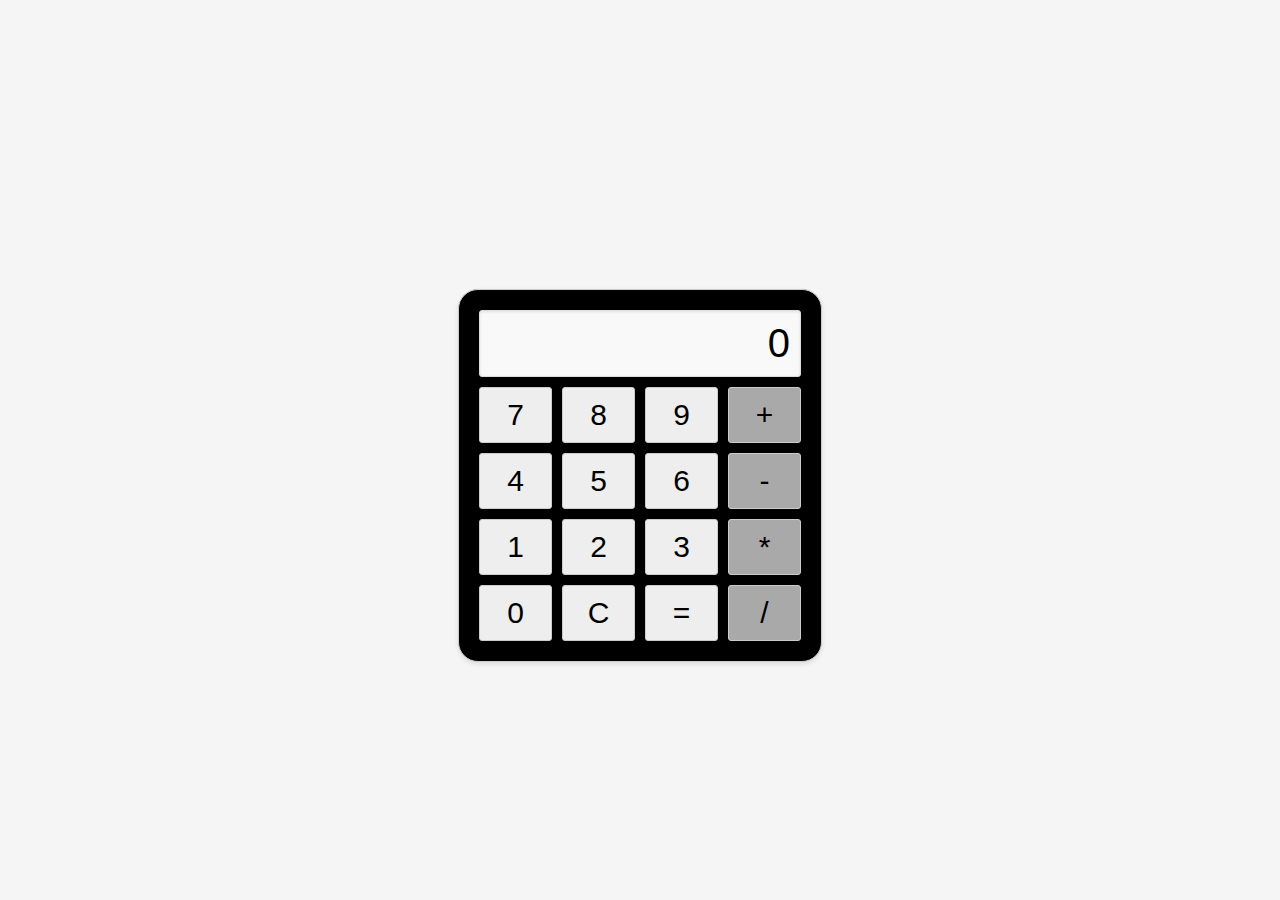
<file: Calculator/index.html>
<!DOCTYPE html>
<html lang="en">
<head>
  <meta charset="UTF-8">
  <meta name="viewport" content="width=device-width, initial-scale=1.0">
  <link rel="stylesheet" href="styles.css">
  <title>Basic Calculator</title>
</head>
<body>
  <div class="calculator">
    <div class="display" id="display">0</div>
    <button class="btn" id="btn-7">7</button>
    <button class="btn" id="btn-8">8</button>
    <button class="btn" id="btn-9">9</button>
    <button class="btn operator" id="btn-plus">+</button>
    <button class="btn" id="btn-4">4</button>
    <button class="btn" id="btn-5">5</button>
    <button class="btn" id="btn-6">6</button>
    <button class="btn operator" id="btn-minus">-</button>
    <button class="btn" id="btn-1">1</button>
    <button class="btn" id="btn-2">2</button>
    <button class="btn" id="btn-3">3</button>
    <button class="btn operator" id="btn-multiply">*</button>
    <button class="btn" id="btn-0">0</button>
    <button class="btn" id="btn-clear">C</button>
    <button class="btn" id="btn-equal">=</button>
    <button class="btn operator" id="btn-divide">/</button>
  </div>
  <script src="script.js"></script>
</body>
</html>
</file>
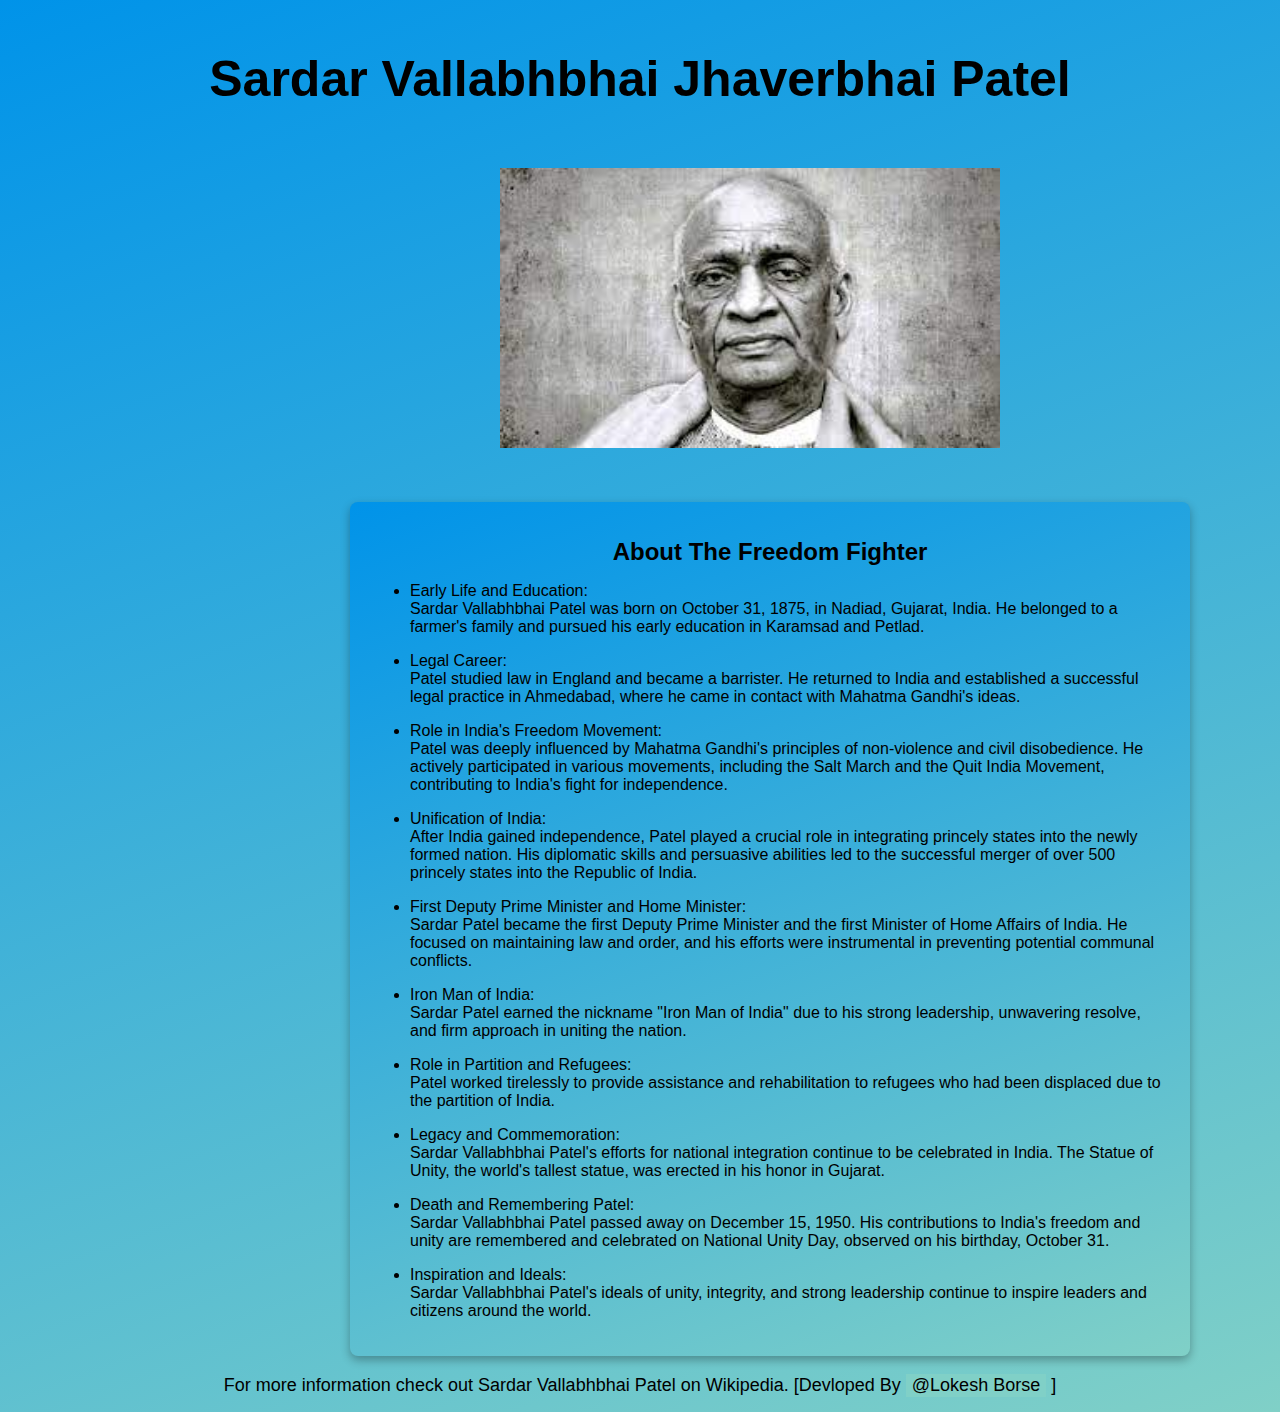
<file: Tribute page/index.html>
<!DOCTYPE html>
<html lang="en">
<head>
<meta charset="UTF-8">
<meta name="viewport" content="width=device-width, initial-scale=1.0">
<link rel="stylesheet" href="styles.css">
<title>Tribute Page</title>
</head>
<body>
  <div class="main">
    <h1>Sardar Vallabhbhai Jhaverbhai Patel</h1>
    <img src="sardar patel.jpeg">
  </div>
  <div class="container">
    <h1>About The Freedom Fighter</h1>
    <ul>
        <li>
            <p>Early Life and Education:<br>
        Sardar Vallabhbhai Patel was born on October 31, 1875, in Nadiad, Gujarat, India.
        He belonged to a farmer's family and pursued his early education in Karamsad and Petlad.</p>
        </li>

        <li> <p>Legal Career:<br>
            Patel studied law in England and became a barrister.
            He returned to India and established a successful legal practice in Ahmedabad, where he came in contact with Mahatma Gandhi's ideas.</p>
        </li>
    
        <li><p>Role in India's Freedom Movement:<br>
            Patel was deeply influenced by Mahatma Gandhi's principles of non-violence and civil disobedience.
            He actively participated in various movements, including the Salt March and the Quit India Movement, contributing to India's fight for independence.</p>
       </li>
          
        <li><p>Unification of India:<br>
            After India gained independence, Patel played a crucial role in integrating princely states into the newly formed nation.
            His diplomatic skills and persuasive abilities led to the successful merger of over 500 princely states into the Republic of India.</p>
        </li>
           
        <li><p>First Deputy Prime Minister and Home Minister:<br>
            Sardar Patel became the first Deputy Prime Minister and the first Minister of Home Affairs of India.
            He focused on maintaining law and order, and his efforts were instrumental in preventing potential communal conflicts.</p>
        </li>
           
        <li>
            <p>Iron Man of India:<br>
        Sardar Patel earned the nickname "Iron Man of India" due to his strong leadership, unwavering resolve, and firm approach in uniting the nation.</p>
        </li>
           
        <li>
            <p>Role in Partition and Refugees:<br>
        Patel worked tirelessly to provide assistance and rehabilitation to refugees who had been displaced due to the partition of India.</p>
        </li>

        <li>
            <p>Legacy and Commemoration:<br>
        Sardar Vallabhbhai Patel's efforts for national integration continue to be celebrated in India.
        The Statue of Unity, the world's tallest statue, was erected in his honor in Gujarat.</p>
        </li>

        <li>
            <p>Death and Remembering Patel:<br>
        Sardar Vallabhbhai Patel passed away on December 15, 1950.
        His contributions to India's freedom and unity are remembered and celebrated on National Unity Day, observed on his birthday, October 31.</p>
        </li>

        <li>
            <p>Inspiration and Ideals:<br>
        Sardar Vallabhbhai Patel's ideals of unity, integrity, and strong leadership continue to inspire leaders and citizens around the world.</p>
        </li>


        </li>

    </ul>
  </div>
  <div class="copyright">
    <p>For more information check out Sardar Vallabhbhai Patel on Wikipedia. [Devloped By  <button class="button" 
      onclick="window.location.href = 'https://www.linkedin.com/in/lokesh-borse-62a780282/';">@Lokesh Borse</button> ]</p>
  </div>

  <script>
    function startTest() {
      // Add logic to start the test here
      alert("Test started!");
    }
  </script>
</body>
</html>
</file>
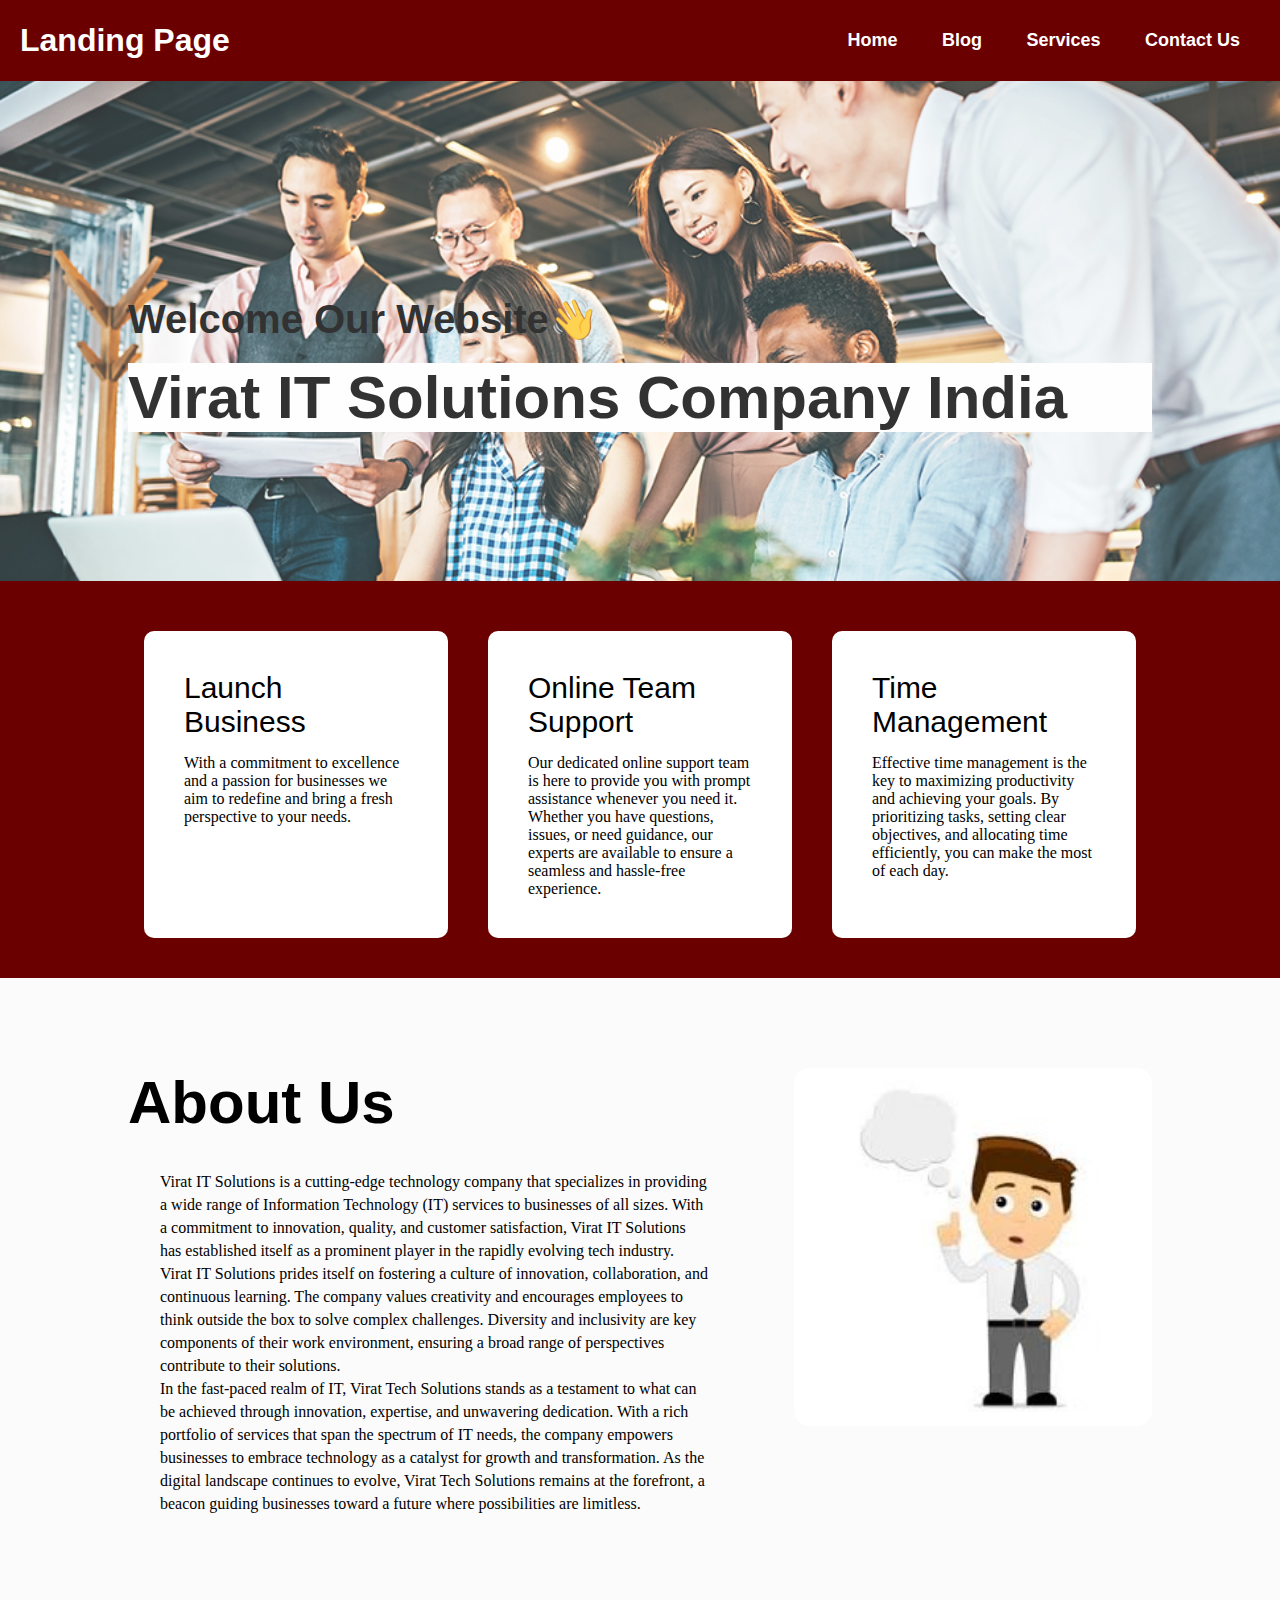
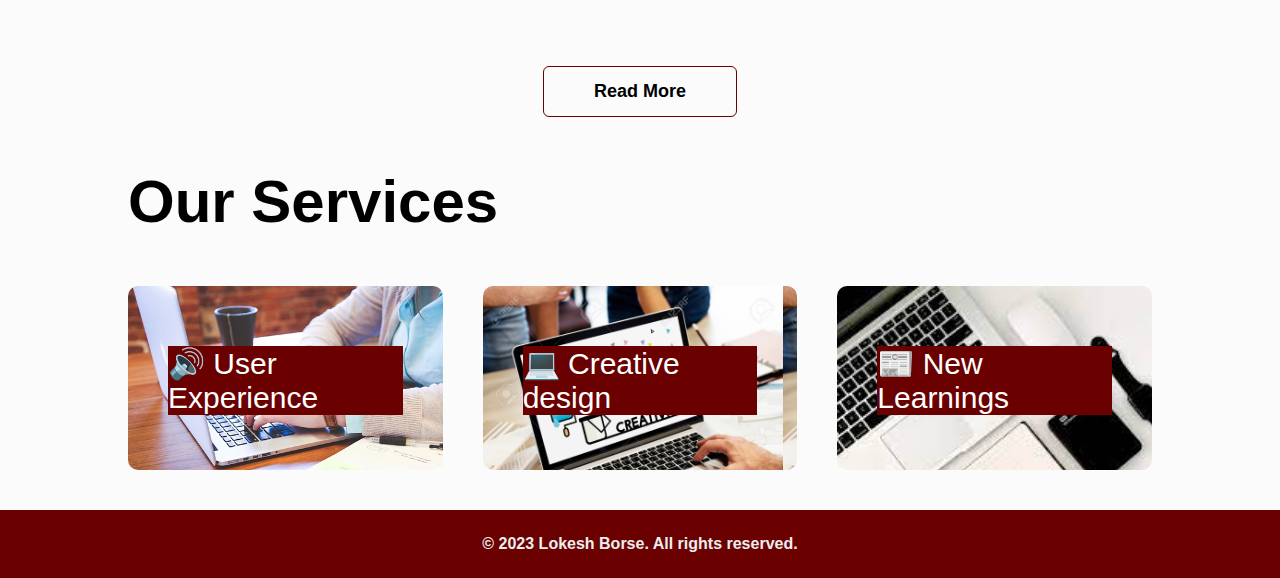
<file: Landing Page/landing.html>
<!DOCTYPE html>
<html lang="en">
<head>
  <meta charset="UTF-8">
  <meta name="viewport" content="width=device-width, initial-scale=1.0">
  <link rel="stylesheet" href="styles.css">
  <title>Landing Page</title>
</head>
<body>

<div class="headers">
  <div class="headers-left">
    <h1 class="name">Landing Page</h1>
</div>
<div class="headers-right">
  <nav>
    <ul id="sidemenu">
        <li><a href="#">Home</a></li>
        <li><a href="#">Blog</a></li>
        <li><a href="#">Services</a></li>
        <li><a href="#">Contact Us</a></li>
        <i class="fa-solid fa-circle-xmark" onclick="closemenu()"></i>
    </ul>
    <i class="fa-solid fa-bars" onclick="openmenu()"></i>
</nav>
</div>
</div>

<!-- Header -->

  <div id="header">
    <div class="container">
        <div class="header-text">
            <p>Welcome Our Website👋</p>
            <h1>Virat IT Solutions Company India</h1>
        </div>
    </div>
</div>


<div class="head">
  <div id="service">
    <div class="container">
        <div class="service">  
            <div>
                <a href="#"><h2>Launch Business</h2>
                <p>
                  With a commitment to excellence and a passion for businesses we aim to redefine and bring a fresh perspective to your needs.
                </p></a>
            </div>

            <div>
              <a href="#"><h2>Online Team Support</h2>
                <p>
                  Our dedicated online support team is here to provide you with prompt assistance whenever you need it. Whether you have questions, issues, or need guidance, our experts are available to ensure a seamless and hassle-free experience.
                </p></a>
            </div>

            <div>
              <a href="#"> <h2>Time Management</h2>
                <p>
                  Effective time management is the key to maximizing productivity and achieving your goals. By prioritizing tasks, setting clear objectives, and allocating time efficiently, you can make the most of each day.
                </p></a>
            </div>
        </div>
    </div>
</div>
</div>


<!--About --> 
<div id="about">
  <div class="container">
      <div class="row">
          <div class="about-1">
              <h1 class="sub-title">About Us</h1>
              <p><span>
                Virat IT Solutions is a cutting-edge technology company that specializes in providing a wide range of Information Technology (IT) services to businesses of all sizes. With a commitment to innovation, quality, and customer satisfaction, Virat IT Solutions has established itself as a prominent player in the rapidly evolving tech industry.
                  <br>Virat IT Solutions prides itself on fostering a culture of innovation, collaboration, and continuous learning. The company values creativity and encourages employees to think outside the box to solve complex challenges. Diversity and inclusivity are key components of their work environment, ensuring a broad range of perspectives contribute to their solutions.
                <br>In the fast-paced realm of IT, Virat Tech Solutions stands as a testament to what can be achieved through innovation, expertise, and unwavering dedication. With a rich portfolio of services that span the spectrum of IT needs, the company empowers businesses to embrace technology as a catalyst for growth and transformation. As the digital landscape continues to evolve, Virat Tech Solutions remains at the forefront, a beacon guiding businesses toward a future where possibilities are limitless.</span>
              </p>
          </div>
          <div class="about-col-1">
            <img src="image.jpg">
        </div>
      </div>
  </div>
</div>
<a href="#" class="btn">Read More</a>
</div>
</div>


<!-- Our Services -->
<div id="services">
  <div class="container">
      <h1 class="sub-title">Our Services</h1>
      <div class="services-list">
          
          <div class="user">
            <a href="#"><h2>🔊 User Experience</h2></a>
          </div>

          <div class="design">
            <a href="#"><h2>💻 Creative design</h2></a>
          </div>

          <div class="learning">
            <a href="#"><h2>📰 New Learnings</h2></a>
          </div>

      </div>
  </div>
</div>
<div class="copyright">
  <p>© 2023 Lokesh Borse. All rights reserved. <i class="fa-solid fa-heart"></i></p>
</div>
</body>
</file>
<file: Calculator/styles.css>
body {
    display: flex;
    justify-content: center;
    align-items: center;
    min-height: 100vh;
    margin: 0;
    font-family: Arial, sans-serif;
    background-color: #f5f5f5;
  }

 .calculator {
    display: grid;
    grid-template-columns: repeat(4, 1fr);
    grid-gap: 10px;
    max-width: 800px;
    margin-top: 50PX;
    padding: 20px;
    border: 1px solid #ccc;
    border-radius: 20px;
    box-shadow: 0 2px 5px rgba(0, 0, 0, 0.1);
    background-color: rgb(0, 0, 0);
  }
  
  .display {
    grid-column: 1 / span 4;
    text-align: right;
    padding: 10px;
    font-size: 40px;
    width: 300px;
    background-color: #f9f9f9;
    border: 1px solid #ddd;
    border-radius: 3px;
    box-shadow: inset 0 1px 3px rgba(0, 0, 0, 0.1);
  }
  
  .btn {
    font-size: 30px;
    padding: 10px;
    text-align: center;
    background-color: #eee;
    border: 1px solid #ccc;
    border-radius: 3px;
    cursor: pointer;
    transition: background-color 0.3s ease;
  }
  
  .btn.operator {
    background-color: darkgrey;
    color: rgb(0, 0, 0);
  }
  
  .btn:hover {
    background-color: #ddd;
  }
</file>
<file: Tribute page/styles.css>
body {
  font-family: Arial, sans-serif;
  margin: 0;
  padding: 0;
  color: #000000;
  background-color: #0093E9;
  background-image: linear-gradient(160deg, #0093E9 0%, #80D0C7 100%);
}

.main h1 {
  margin-top: 50px;
  font-weight: bold;
  font-size: 50px;
}

img {
  margin-top: 50px;
  margin-left: 500px;
  width: 500px;
}

.container {
  max-width: 800px;
  margin-top: 50PX;
  margin-left: 350px;
  padding: 20px;
  border-radius: 8px;
  background-color: #fff;
  background-image: linear-gradient(160deg, #0093E9 0%, #80D0C7 100%);
  box-shadow: 0px 4px 10px rgba(0, 0, 0, 0.3);
}

h1 {
  font-size: 24px;
  margin-bottom: 10px;
  text-align: center;
  font-weight: bold;
}

ol {
  padding: 20px;
}

p {
  font-size: 16px;
  margin-bottom: 15px;
  font-weight: 100;
}
.copyright p {
  text-align: center;
  font-size: 18px;
}

.button {
  border: none;
  background-color: #80D0C7;
  cursor: pointer;
  font-size: 18px;
}
</file>
<file: Landing Page/styles.css>
*{
  margin:0;
  padding: 0;
  font-family: 'Poppins', sans-serif;
  box-sizing: border-box;
}

body{
  background: #fbfbfb;
  color: #000000;
} 

.headers {
  background-color: #6a0000;
  color: #080101;
  display: flex;
  justify-content: space-between;
  align-items: center;
  padding: 20px;
}

.headers-left {
  justify-content: left;
}

.headers h1 {
  justify-content: left;
  color: white;
}

#header{
  width :100%;
  height: 100vh;
  background-image: url(AA.jpg);
  background-size: cover;
  opacity: 0.8;
  height: 500px;
  background-position: center;
}
.container
{
  padding: 10px 10%;
}
nav{

  display: flex;
  align-items: center;
  justify-content: space-between;
  justify-content: right;
  flex-wrap: wrap;
  font-weight: bold;
}
.logo
{
  width: 140px;
}

nav ul li{
  display: inline-block;
  list-style: none;
  margin: 10px 20px;
}
nav ul li a{
  color: #ffffff;
  text-decoration: none;
  font-size: 18px;
  position: relative;
}

nav ul li a::after{
  content:'';
  width: 0%;
  height: 3px;
  background: #000000;
  position: absolute;
  left: 0;
  bottom: -6px;
  transition: 0.5s;
}
nav ul li a:hover::after{
  width: 100%;

}
.header-text{
  margin-top: 20%;
  font-size: 30px;
}
.header-text p {
  color: rgb(0, 0, 0);
  font-size: 40px;
  font-weight: bold;
}
.header-text h1{
  font-size:60px;
  margin-top: 20px;
  font-family: 'Franklin Gothic Medium', 'Arial Narrow', Arial, sans-serif;
  color: rgb(0, 0, 0);
  background: radial-gradient(white);
  opacity: 2;
}
.header-text h1 span{
  color: red;
}

/* Header */

.head {
  background-color: #6a0000;
  color: #080101;
  align-items: center;
  padding: 20px;
}

.head-list{
  display: grid;
  grid-template-columns: repeat(auto-fit,minmax(250px,1fr));
  grid-gap: 40px;
  margin-top: 20px;
  cursor: pointer;
}

.head-list div{
  background: #262626;
  padding: 40px;
  font-size: 13px;
  font-weight: 300;
  border-radius: 10px;
  transition: background 0.5s, transform 0.5s;
}

#service{
  padding:  10px 0;
}

.service{
  display: grid;
  grid-template-columns: repeat(auto-fit,minmax(250px,1fr));
  grid-gap: 40px;
  margin-top: 10px;
  cursor: pointer;
}

.service a {
  text-decoration: none;
  color: #000000;
}

.service p{
  color: #000000;
  font-family: serif;
  font-size: medium;
}
.service div{
  background: #ffffff;
  padding: 40px;
  font-size: 13px;
  font-weight: 300;
  border-radius: 10px;
  transition: background 0.5s, transform 0.5s;
}

.service div h2{
  font-size: 30px;
  font-weight: 500;
  margin-bottom: 15px;
}

.service div:hover{
  transform: translate(-10px);
}

/* About */

#about{
  padding: 80px 0;
  color: #000000;
}
.row{
  display: flex;
  justify-content: space-between ;
  flex-wrap: wrap;
}

.about-col-1{
  flex-basis: 35%;
}
.about-col-1 img{
  width: 100%;
  border-radius: 15px;
}

.about-1{
  flex-basis: 60%;
}

.about-1 p {
  padding: 2rem;
  font-size: 20px;
}

.about-1 span{
  font-family: serif;
  font-size: medium;
}

.sub-title{
  font-size: 60px;
  font-weight: 600;
  color: #000000;
}

.btn{
  display: block;
  margin: 30px auto;
  width: fit-content;
  font-size: 18px;
  font-weight: bold;
  border: 1px solid #6a0000;
  padding: 14px 50px;
  border-radius: 6px;
  text-decoration: none;
  color: #000000;
  transition: background 0.5s;
}
.btn:hover{
  background: #6a0000;
}

/* Services */

#services{
  padding:  10px 0;
}

.services-list{
  display: grid;
  grid-template-columns: repeat(auto-fit,minmax(250px,1fr));
  grid-gap: 40px;
  margin-top: 50px;
}
.services-list p{
  color: #ababab;
  font-family: serif;
  font-size: medium;
}
.services-list div{
  padding: 40px;
  font-size: 13px;
  font-weight: 300;
  border-radius: 10px;
  transition: background 0.5s, transform 0.5s;
  cursor: pointer;
}
.services-list div i{
  font-size: 50px;
  margin-bottom: 30px;
}

.services-list div h2{
  font-size: 30px;
  background-color: #6a0000;
  font-weight: 500;
  margin-bottom: 15px;
}

.services-list div a{
  text-decoration: none;
  color: #fff;
  font-size: 12px;
  margin-top: 20px;
  display: inline-block;
}

.services-list div:hover{
  transform: translate(-10px);
  box-shadow: inset 0 0 0 10em rgba(255, 255, 255, 0.3);
}

.user {
  background-image: url("Ad.jpg");
  background-size: 380px;
  color: white;
}

.design {
  background-image: url("AE.jpg");
  background-size: 300px;
  color: white;
}

.learning {
  background-image: url("AQ.jpeg");
  background-size: 400px;
  color: white;
}

/* Footer */

.copyright{
  width: 100%;
  text-align: center;
  padding: 25px 0;
  background: #6a0000;
  font-weight: bold;
  margin-top: 20px;
}
.copyright p{
  color: #eeeded;
}
</file>
